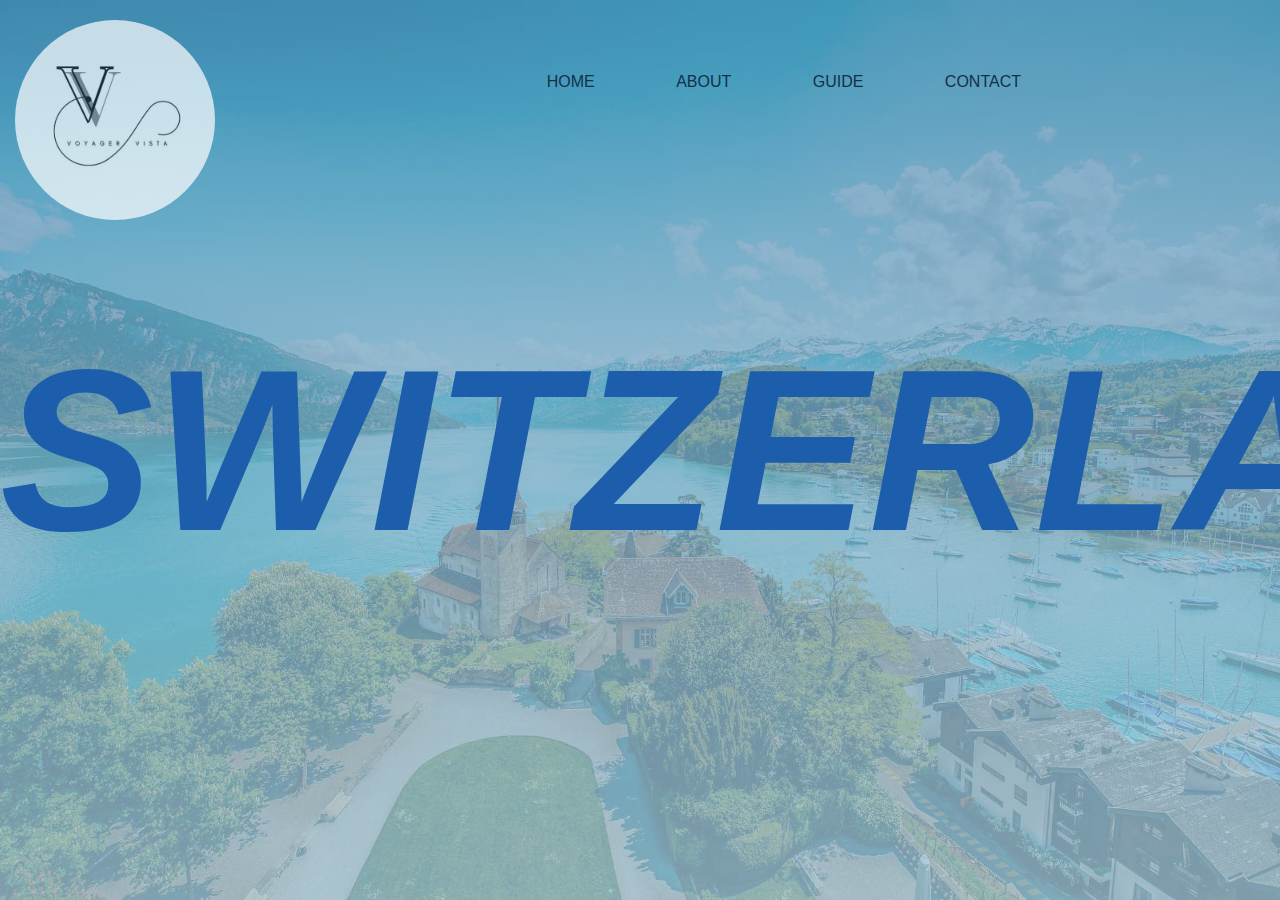
<file: index.html>
<!DOCTYPE html>
<html lang="en">
<head>
    <meta charset="UTF-8">
    <meta name="viewport" content="width=device-width, initial-scale=1.0">
    <title>voyager vista</title>
    <link rel="stylesheet" href="styles.css">
</head>
<body>
    <div class="banner">
        <div class="navbar">
            <img src="voyager vista.jpg" class="logo">
            <ul>
                <li><a href="home.html">Home</a></li>
                <li><a href="about.html">About</a></li>
                <li><a href="guide.html">Guide</a></li>
                <li><a href="contact.html">Contact</a></li>
            </ul>
        </div>
        <div class="content">
            <h1>SWITZERLAND</h1>
        </div>
    </div>
    
</body>
</html>
</file>
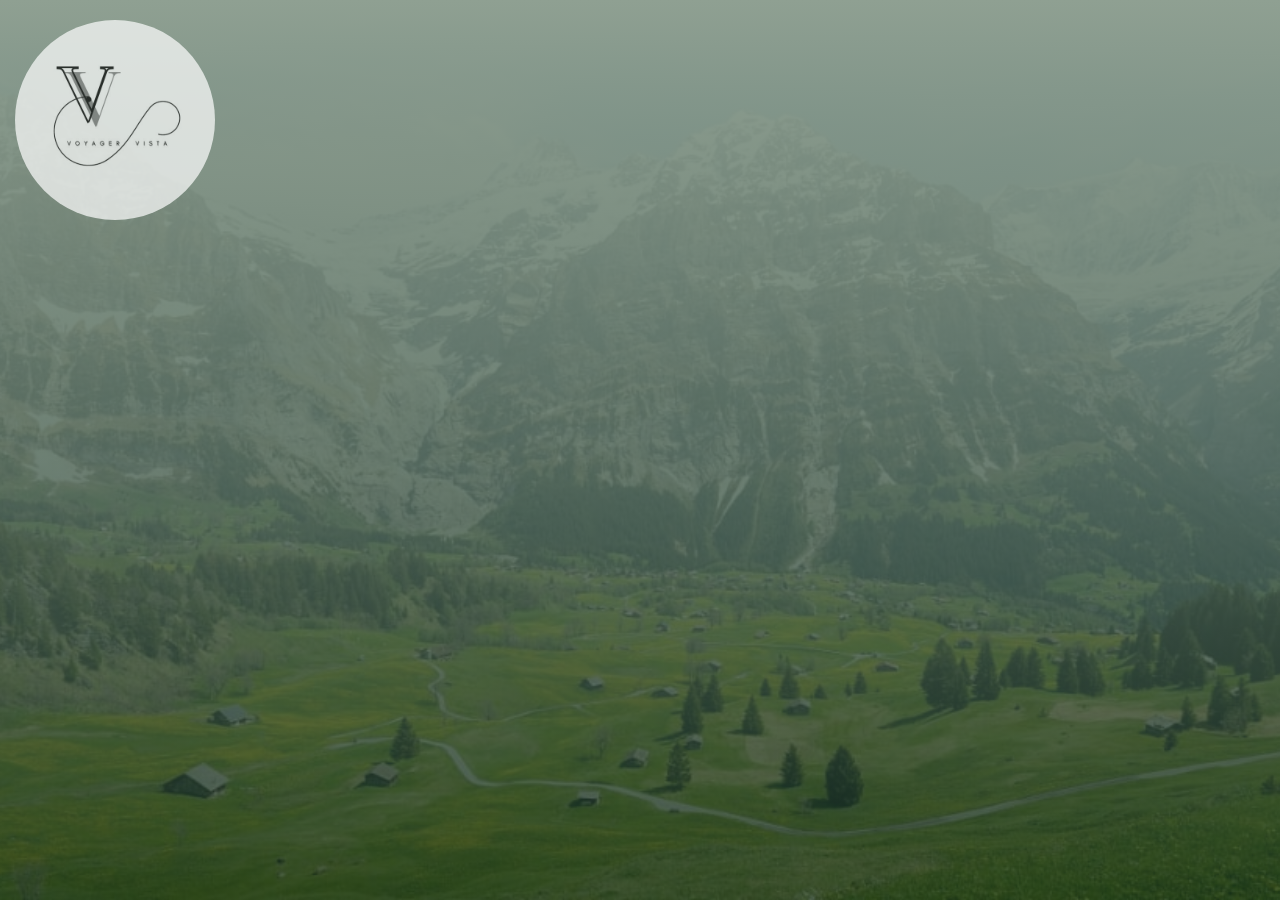
<file: about.html>
<!DOCTYPE html>
<html lang="en">
<head>
    <meta charset="UTF-8">
    <meta name="viewport" content="width=device-width, initial-scale=1.0">
    <title>about</title>
    <link rel="stylesheet" href="stylesabout.css">

</head>
<body>
    <div class="banner">
        <div class="navbar">
            <img src="voyager vista.jpg" class="logo">
    
</body>
</html>
</file>
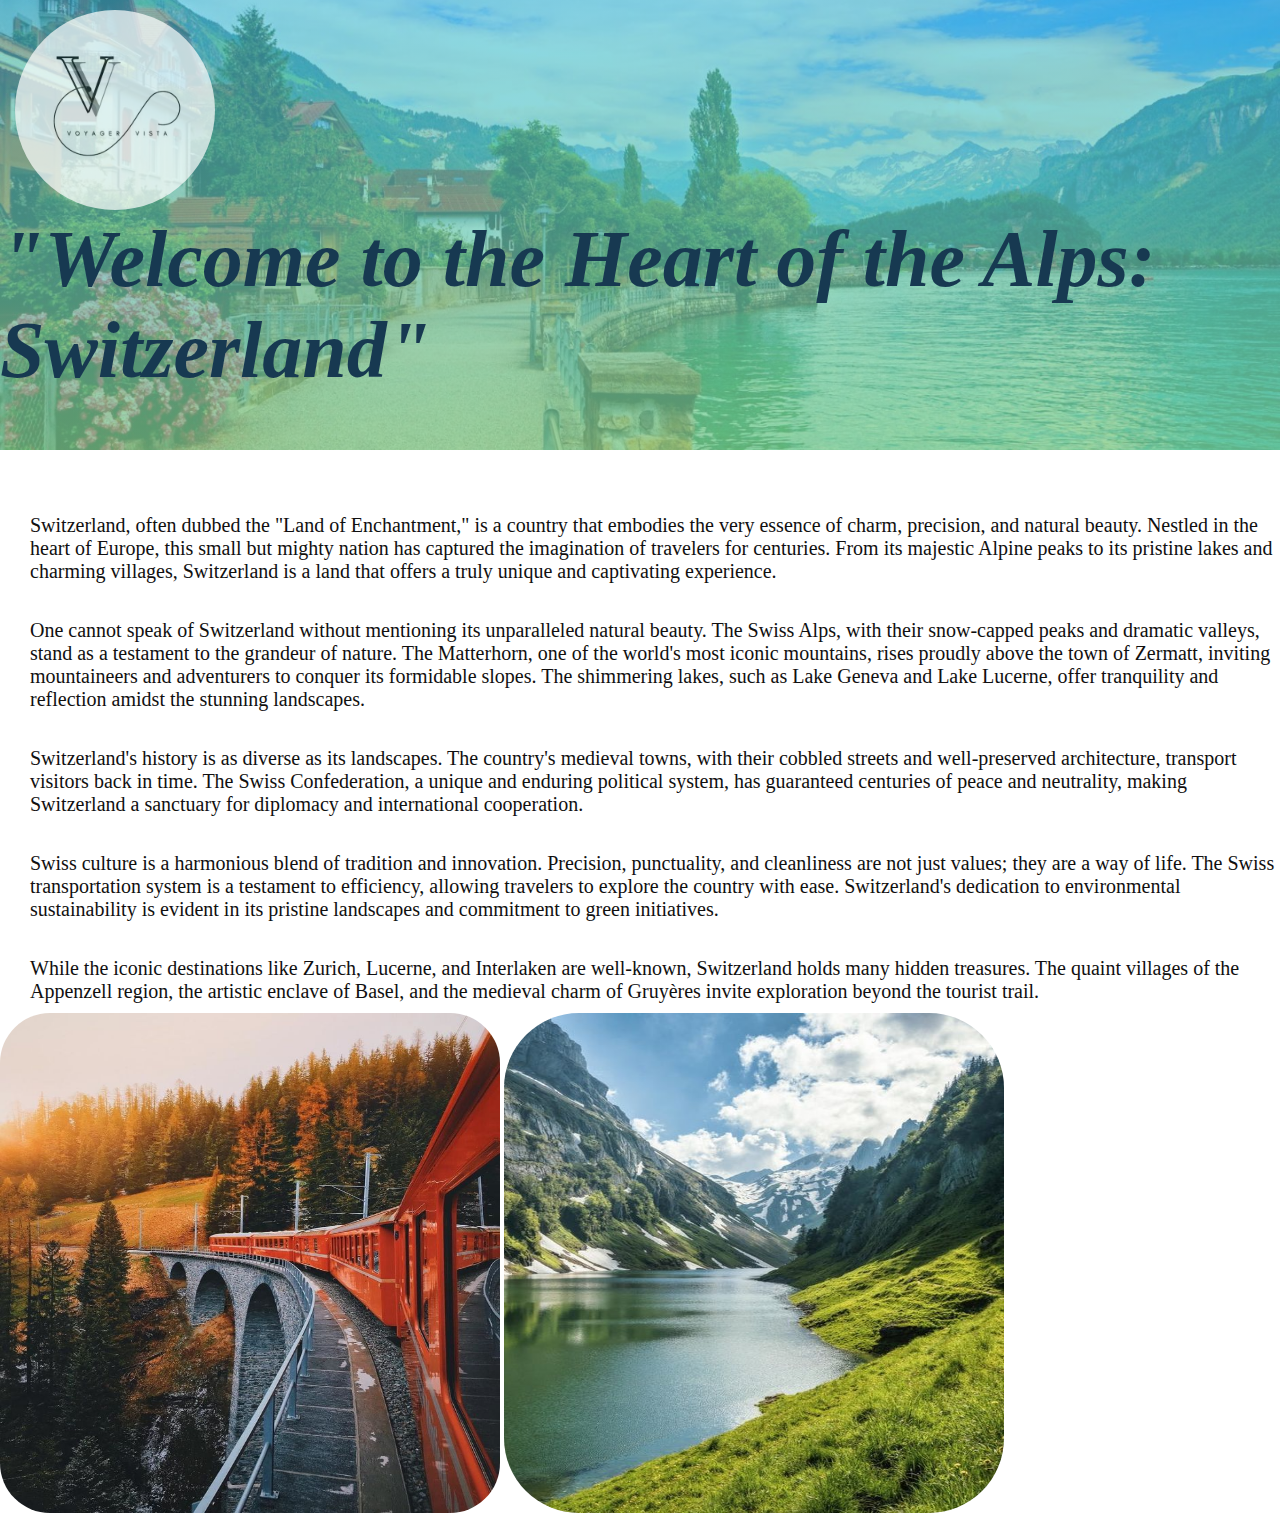
<file: home.html>
<!DOCTYPE html>
<html lang="en">
<head>
    <meta charset="UTF-8">
    <meta name="viewport" content="width=device-width, initial-scale=1.0">
    <title>home page</title>
    <link rel="stylesheet" href="styleshome.css">
</head>
<body>
    <div class="banner">
        <img src="voyager vista.jpg" class="logo">
        <div class="content">
            <h1>"Welcome to the Heart of the Alps: Switzerland"</h1>
        </div>
    
        <div class="box">
            <p>
                Switzerland, often dubbed the "Land of Enchantment," is a country that embodies the very essence of charm, precision, and natural beauty. Nestled in the heart of Europe, this small but mighty nation has captured the imagination of travelers for centuries. From its majestic Alpine peaks to its pristine lakes and charming villages, Switzerland is a land that offers a truly unique and captivating experience.
            </p>
            <br>
            <br>
            <p>
                One cannot speak of Switzerland without mentioning its unparalleled natural beauty. The Swiss Alps, with their snow-capped peaks and dramatic valleys, stand as a testament to the grandeur of nature. The Matterhorn, one of the world's most iconic mountains, rises proudly above the town of Zermatt, inviting mountaineers and adventurers to conquer its formidable slopes. The shimmering lakes, such as Lake Geneva and Lake Lucerne, offer tranquility and reflection amidst the stunning landscapes.
            </p>
            <br>
            <br>
            <p>
                Switzerland's history is as diverse as its landscapes. The country's medieval towns, with their cobbled streets and well-preserved architecture, transport visitors back in time. The Swiss Confederation, a unique and enduring political system, has guaranteed centuries of peace and neutrality, making Switzerland a sanctuary for diplomacy and international cooperation.
            </p>
            <br>
            <br>
            <p>
                Swiss culture is a harmonious blend of tradition and innovation. Precision, punctuality, and cleanliness are not just values; they are a way of life. The Swiss transportation system is a testament to efficiency, allowing travelers to explore the country with ease. Switzerland's dedication to environmental sustainability is evident in its pristine landscapes and commitment to green initiatives.

            </p>
            <br>
            <br>
            <p>
                While the iconic destinations like Zurich, Lucerne, and Interlaken are well-known, Switzerland holds many hidden treasures. The quaint villages of the Appenzell region, the artistic enclave of Basel, and the medieval charm of Gruyères invite exploration beyond the tourist trail.

            </p>
        </div>
        <div class="photos1">
            <img src="train.jpg" alt="Image">
            <div class="text-overlay">
                <p>Switzerland's train system is a remarkable feat of engineering, efficiency, and precision. It not only serves as a model for other nations but also embodies the Swiss commitment to quality of life, environmental sustainability, and connectivity. As you step aboard a Swiss train and embark on a journey through its breathtaking landscapes, you can truly appreciate the harmony between nature and technology that defines this exceptional transportation system. Switzerland's trains are more than just a mode of travel; they are an integral part of the Swiss identity and a symbol of the nation's unwavering dedication to excellence.
                </p>
            </div>
        <div class="photos2">
            <img src="hill.jpg" alt="Image">
            <div class="text-overlay2">
                <p>
                    Switzerland's rolling hills, often overshadowed by the majestic Alps, are a treasure trove of natural beauty, cultural significance, and outdoor adventure. They are a testament to the country's diverse landscape and agricultural heritage, providing a tranquil and idyllic backdrop to the bustling urban areas. These hills invite visitors to immerse themselves in the beauty of the Swiss countryside, offering a chance to experience the nation's rich culture and traditions firsthand. In Switzerland, the rolling hills are not just geographical features; they are an integral part of the Swiss identity, fostering a deep connection between the people and the land they call home.
                    
                </p>
            </div>


        </div>
        </div>

        </div>
    </div>
</body>
</html>
</file>
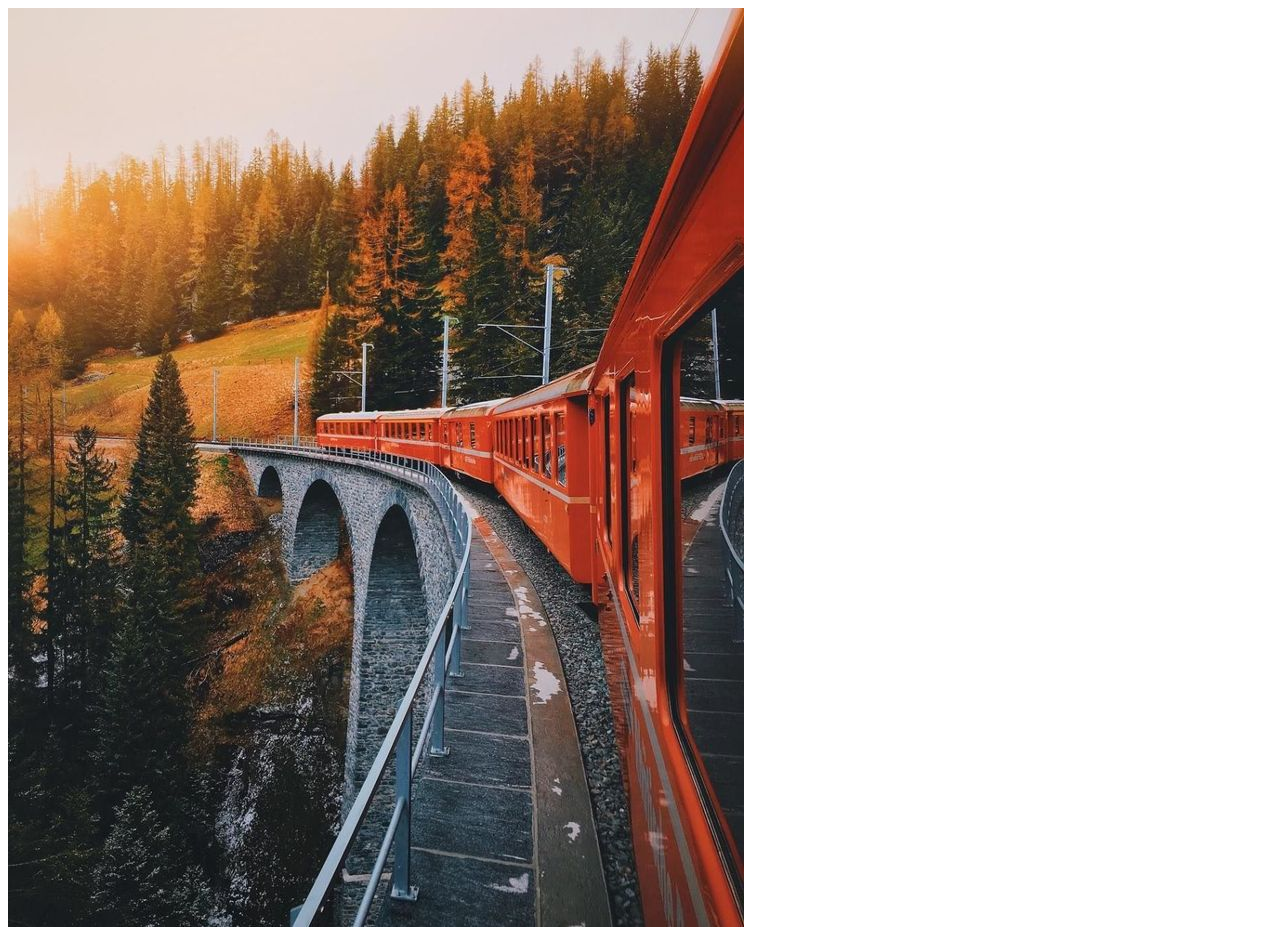
<file: test.html>
<!DOCTYPE html>
<html>
<head>
    <style>
        /* Style for the image container */
        .image-container {
            position: relative;
            display: inline-block;
        }

        /* Style for the image */
        .image-container img {
            max-width: 100%;
            height: auto;
            transition: transform 0.2s ease-in-out;
        }

        /* Style for the text overlay */
        .text-overlay {
            position: absolute;
            top: 0;
            left: 0;
            background-color: rgba(255, 255, 255, 0.61);
            color: #fff;
            padding: 10px;
            opacity: 0;
            transform: scale(0.8);
            transition: opacity 0.2s ease-in-out, transform 0.2s ease-in-out;
            transform-origin: center;
        }

        /* Hover effect: Show text and scale the image */
        .image-container:hover .text-overlay {
            opacity: 1;
            transform: scale(1);
        }
    </style>
</head>
<body>
    <div class="image-container">
        <img src="train.jpg" alt="Image">
        <div class="text-overlay">
            <p>This is some text that pops up when you hover over the image.</p>
        </div>
    </div>
</body>
</html>
</file>
<file: styles.css>
*{
    margin:0;
    padding:0;
    font-family: sans-serif;
}
.banner{
    width:100%;
    height:100vh;
    background-image:linear-gradient(rgba(85, 142, 180, 0.75),rgba(168, 207, 224, 0.75)),url(switzerland.jpg);
    background-size:cover;
    background-position: center;
}
.navbar{
    width:85%;
    margin:0px;
    padding:10px 0;
    margin-top:0px;
    display: flex;
    align-items:center;
    justify-content: space-between;


}

.logo{
    width:200px;
    height:200px;
    border-radius: 50%;
    overflow:hidden;
    margin-left: 15px;
    margin-top: 10px;
    cursor:pointer;
    opacity: 0.7;

}



.navbar ul li{
    list-style:georgian;
    display:inline-block;
    margin:67px;
    padding-left: 0px;
    margin-left:10px;
    margin-top: 0px;
}


/* Define the hover effect to underline and move the underline */
.navbar ul li a {
    text-decoration: none;
    color: #113146; /* Default text color */
    position: relative;
    text-transform: uppercase;
  }
  
  .navbar ul li a::before {
    content: "";
    position: absolute;
    bottom: -3px; /* Adjust this value to control the distance of the underline from the text */
    left: 0;
    width: 100%;
    height: 2px; /* Adjust the height of the underline */
    background-color: #38598b; /* Default underline color */
    transform: scaleX(0); /* Initial transform to hide the underline */
    transform-origin: right;
    transition: transform 0.5s;
  }
  
  .navbar ul li a:hover::before {
    transform: scaleX(1); /* Expand the underline on hover */
    transform-origin: left;
  }
  

  
.content{
    text-align: center;
    color:color-mix(in srgb-linear,rgb(36, 128, 233) 50%, rgb(20, 23, 26) 50%);
    width: 100%;
    position: absolute;
    transform: translateY(-50%);
    top:50%;
    font-size:115px;
    font-family: 'Times New Roman', Times, serif;
    font-style:italic;

}
</file>
<file: stylesabout.css>
*{
    margin:0;
    padding:0;
    font-family: sans-serif;
}
.banner{
    width:100%;
    height:100vh;
    background-image:linear-gradient(rgb(143, 160, 146),rgba(16, 44, 30, 0.75)),url(about_page.jpg);
    background-size:cover;
    background-position: center;
}
.navbar{
    width:85%;
    margin:0px;
    padding:10px 0;
    margin-top:0px;
    display: flex;
    align-items:center;
    justify-content: space-between;
}

.logo{
    width:200px;
    height:200px;
    border-radius: 50%;
    overflow:hidden;
    margin-left: 15px;
    margin-top: 10px;
    cursor:pointer;
    opacity: 0.7;
}
</file>
<file: styleshome.css>
*{
    margin:0;
    padding:0;
    font-family: sans-serif;
}
.banner{
    width:100%;
    height:50vh;
    background-image:linear-gradient(rgba(73, 193, 223, 0.644),rgba(126, 206, 146, 0.75)),url(home_page.jpg);
    background-size:cover;
    background-position: center;
}



.logo{
    width:200px;
    height:200px;
    border-radius: 50%;
    overflow:hidden;
    margin-left: 15px;
    margin-top: 10px;
    cursor:pointer;
    opacity: 0.7;
}

.content{
   display: flex;
  flex-direction: column;
  justify-content: center;
  align-items: center;
  
}
    

.content h1{
    text-shadow: 20px;
    color: color-mix(in srgb-linear, rgb(29, 78, 25) 60%, rgb(16, 14, 109) 60%);
    height: 300px;
    font-size: 80px;
    font-family: 'Times New Roman', Times, serif;
    font-style: italic;
    
}


    


.box p {
    font-size: 20px; /* Adjust the font size as needed */
    color: #111010; /* Text color */
    text-align:var(#113146); /* Text alignment */
    padding-left: 30px;
    font-family: 'Times New Roman', Times, serif;
    font-style: normal;
    
}

.photos1 {
    position: relative;
    display: inline-block;
}

/* Style for individual images */
.photos1 img {
    max-width: 100%; /* Ensure images don't exceed their container */
    margin-top: 10px;/* Maintain image aspect ratio */
    transition: transform 0.2s ease-in-out;
    border-radius:10%;
    height:500px;
    width:500px;
}

.text-overlay {
    position: absolute;
    justify-content:center;
    top:0%;
    left:-10%;
    background-color: rgba(243, 243, 243, 0.7);
    color: #080808;
    padding: 10px;
    opacity: 0;
    transform: scale(0.8);
    transition: opacity 0.2s ease-in-out, transform 0.2s ease-in-out;
    transform-origin: center;
    font-size: 20px;
}

/* Hover effect: Show text and scale the image */
.photos1:hover .text-overlay {
    opacity: 100;

}


.photos2 {
    position: relative;
    display: inline-block;
}

/* Style for individual images */
.photos2 img {
    max-width: 100%; /* Ensure images don't exceed their container */
    margin-top: 10px;/* Maintain image aspect ratio */
    transition: transform 0.2s ease-in-out;
    border-radius:15%;
    height:500px;
    width:500px;
    margin-right: 10px;
}

.text-overlay2 {
    position: absolute;
    justify-content:center;
    top:0%;
    left:0%;
    background-color: rgba(243, 243, 243, 0.7);
    color: #080808;
    padding: 10px;
    opacity: 0;
    transform: scale(0.8);
    transition: opacity 0.2s ease-in-out, transform 0.2s ease-in-out;
    transform-origin: center;
    font-size: 20px;
}

/* Hover effect: Show text and scale the image */
.photos2:hover .text-overlay2 {
    opacity: 100;

}
</file>
